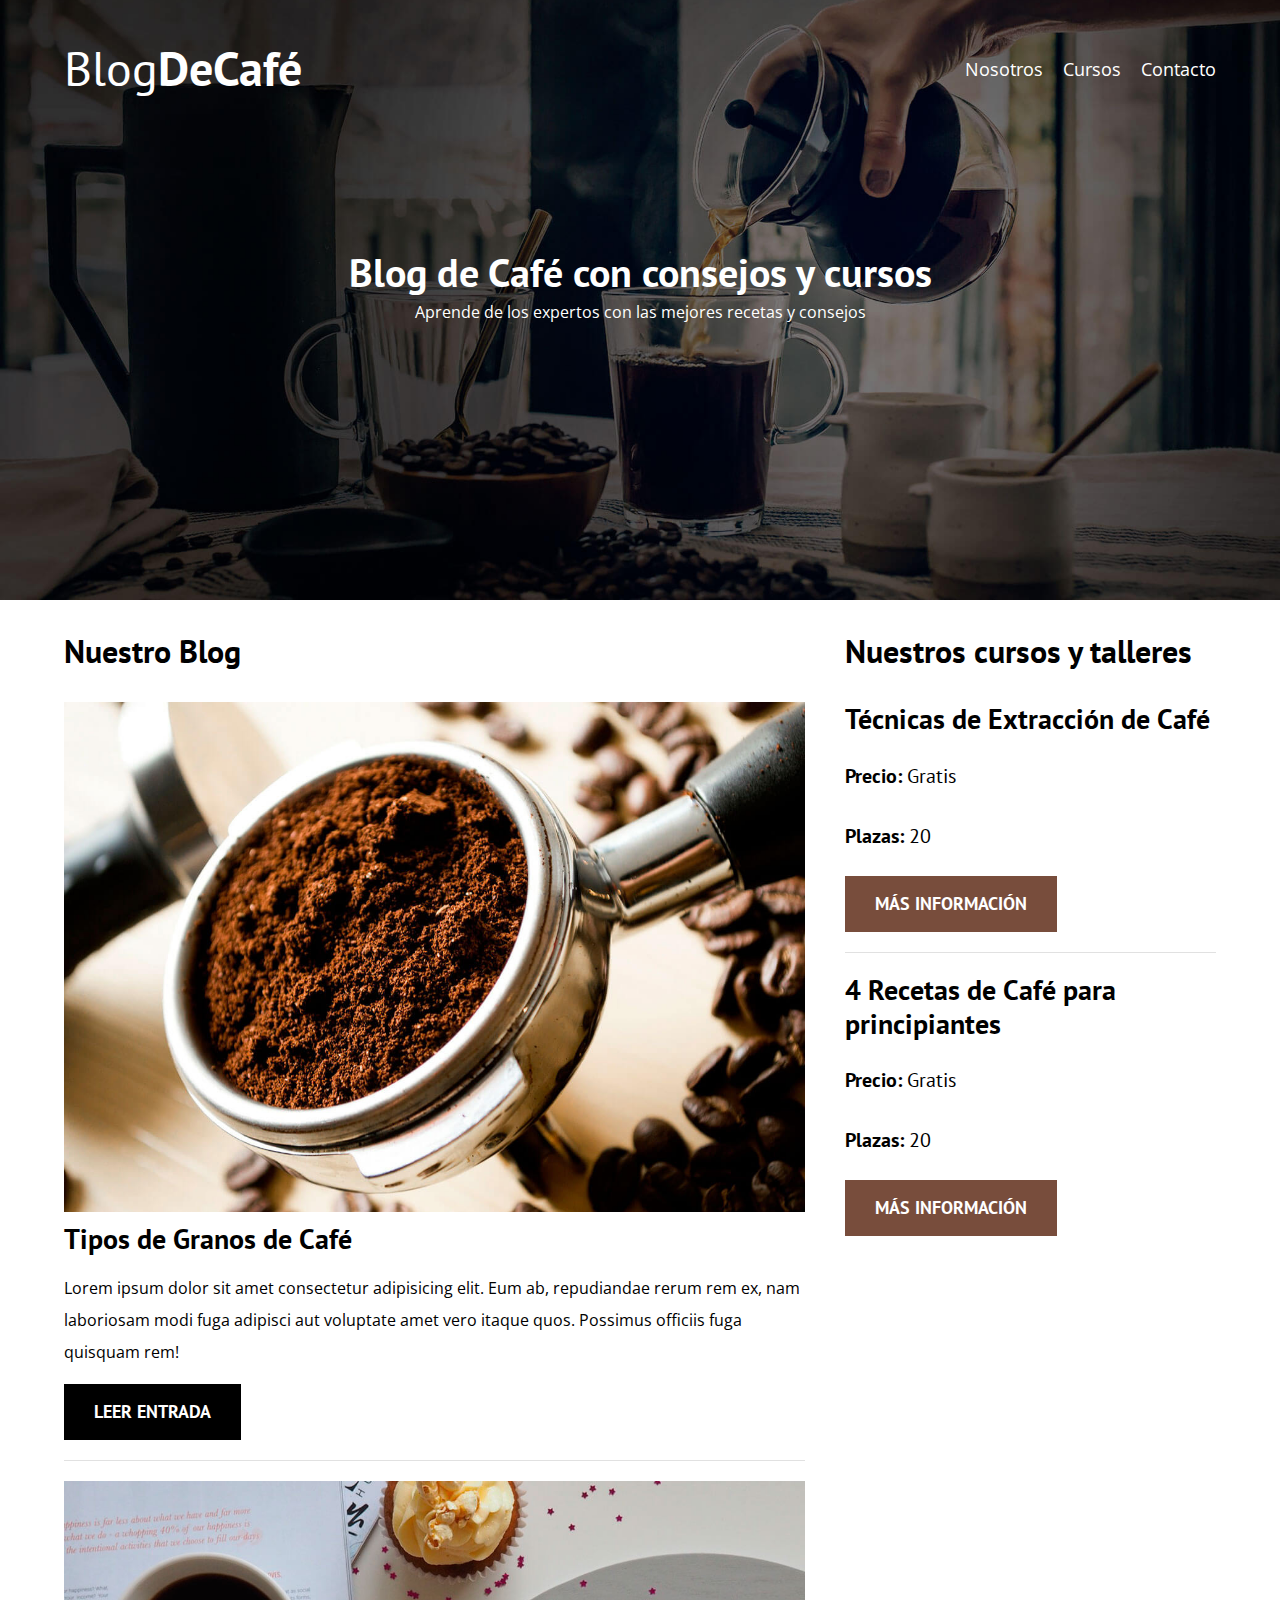
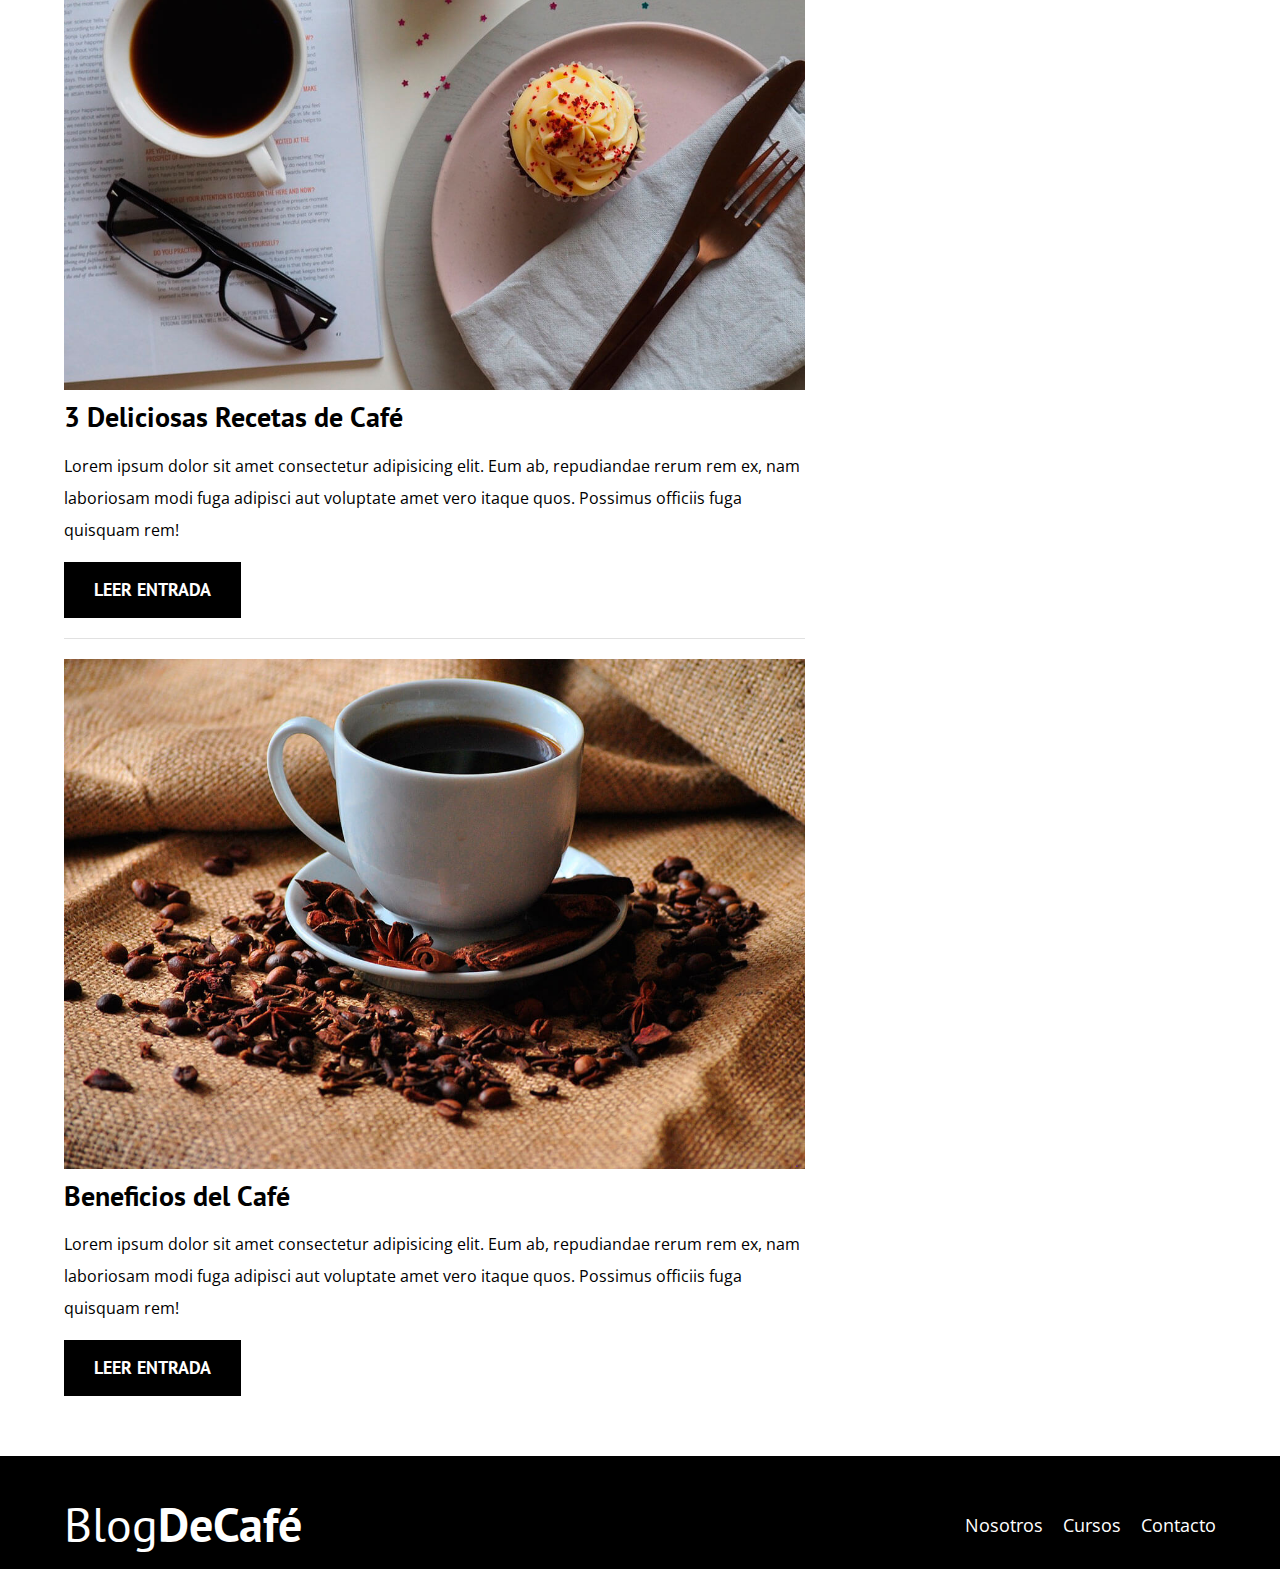
<file: index.html>
<!DOCTYPE html>
<html lang="es">

<head>
    <meta charset="UTF-8">
    <meta http-equiv="X-UA-Compatible" content="IE=edge">
    <meta name="viewport" content="width=device-width, initial-scale=1.0">
    <title>BlogCafé</title>
    <link rel="stylesheet" href="./css/normalize.css">
    <link rel="preconnect" href="https://fonts.googleapis.com">
    <link rel="preconnect" href="https://fonts.gstatic.com" crossorigin>
    <link href="https://fonts.googleapis.com/css2?family=Open+Sans&family=PT+Sans:wght@400;700&display=swap"
        rel="stylesheet">
    <link rel="stylesheet" href="./css/styles.css">

</head>

<body>

    <header class="header">

        <div class="contenedor">
            <div class="barra">
                <a class="logo" href="index.html">
                    <h1 class="logo__nombre no-margin centrar-texto">Blog<span class="logo__bold">DeCafé</span></h1>
                </a>
                <nav class="navegacion">
                    <a class="navegacion__enlace" href="nosotros.html">Nosotros</a>
                    <a class="navegacion__enlace" href="cursos.html">Cursos</a>
                    <a class="navegacion__enlace" href="contacto.html">Contacto</a>
                </nav>
            </div>
        </div>


        <div class="header__texto">
            <h2 class="no-margin">Blog de Café con consejos y cursos</h2>
            <p class="no-margin">Aprende de los expertos con las mejores recetas y consejos</p>
        </div>
    </header>

    <div class="contenedor contenido-principal">
        <main>
            <h3>Nuestro Blog</h3>
            <article class="entrada">
                <div class="entrada__imagen">
                    <img loading="lazy" src="img/blog1.jpg" alt="imagen del blog">
                </div>

                <div class="entrada__contenido">
                    <h4 class="no-margin">Tipos de Granos de Café</h4>
                    <p>Lorem ipsum dolor sit amet consectetur adipisicing elit. Eum ab, repudiandae rerum rem ex, nam
                        laboriosam modi fuga adipisci aut voluptate amet vero itaque quos. Possimus officiis fuga
                        quisquam rem!</p>
                    <a href="entrada1.html" class="boton boton--primario">Leer Entrada</a>
                </div>
            </article>

            <article class="entrada">
                <div class="entrada__imagen">
                    <img loading="lazy" src="img/blog2.jpg" alt="imagen del blog">
                </div>

                <div class="entrada__contenido">
                    <h4 class="no-margin">3 Deliciosas Recetas de Café</h4>
                    <p>Lorem ipsum dolor sit amet consectetur adipisicing elit. Eum ab, repudiandae rerum rem ex, nam
                        laboriosam modi fuga adipisci aut voluptate amet vero itaque quos. Possimus officiis fuga
                        quisquam rem!</p>
                    <a href="entrada2.html" class="boton boton--primario">Leer Entrada</a>
                </div>
            </article>

            <article class="entrada">
                <div class="entrada__imagen">
                    <img loading="lazy" src="img/blog3.jpg" alt="imagen del blog">
                </div>

                <div class="entrada__contenido">
                    <h4 class="no-margin">Beneficios del Café</h4>
                    <p>Lorem ipsum dolor sit amet consectetur adipisicing elit. Eum ab, repudiandae rerum rem ex, nam
                        laboriosam modi fuga adipisci aut voluptate amet vero itaque quos. Possimus officiis fuga
                        quisquam rem!</p>
                    <a href="entrada3.html" class="boton boton--primario">Leer Entrada</a>
                </div>
            </article>
        </main>

        <aside class="siderbar">
            <h3>Nuestros cursos y talleres</h3>

            <ul class="cursos no-padding">
                <li class="widget-curso">
                    <h4 class="no-margin">Técnicas de Extracción de Café</h4>
                    <p class="widget-curso__label">Precio:
                        <span class="widget-curso__info">Gratis</span>
                    </p>

                    <p class="widget-curso__label">Plazas:
                        <span class="widget-curso__info">20</span>
                    </p>
                    <a href="contacto.html" class="boton boton--secundario">Más Información</a>
                </li>

                <li class="widget-curso">
                    <h4 class="no-margin">4 Recetas de Café para principiantes</h4>
                    <p class="widget-curso__label">Precio:
                        <span class="widget-curso__info">Gratis</span>
                    </p>

                    <p class="widget-curso__label">Plazas:
                        <span class="widget-curso__info">20</span>
                    </p>
                    <a href="contacto.html" class="boton boton--secundario">Más Información</a>
                </li>
            </ul>
        </aside>
    </div>

    <footer class="footer">
        <div class="contenedor">
            <div class="barra">
                <a class="logo" href="index.html">
                    <h1 class="logo__nombre no-margin centrar-texto">Blog<span class="logo__bold">DeCafé</span></h1>
                </a>
                <nav class="navegacion">
                    <a class="navegacion__enlace" href="nosotros.html">Nosotros</a>
                    <a class="navegacion__enlace" href="cursos.html">Cursos</a>
                    <a class="navegacion__enlace" href="contacto.html">Contacto</a>
                </nav>
            </div>
        </div>

    </footer>
</body>

</html>
</file>
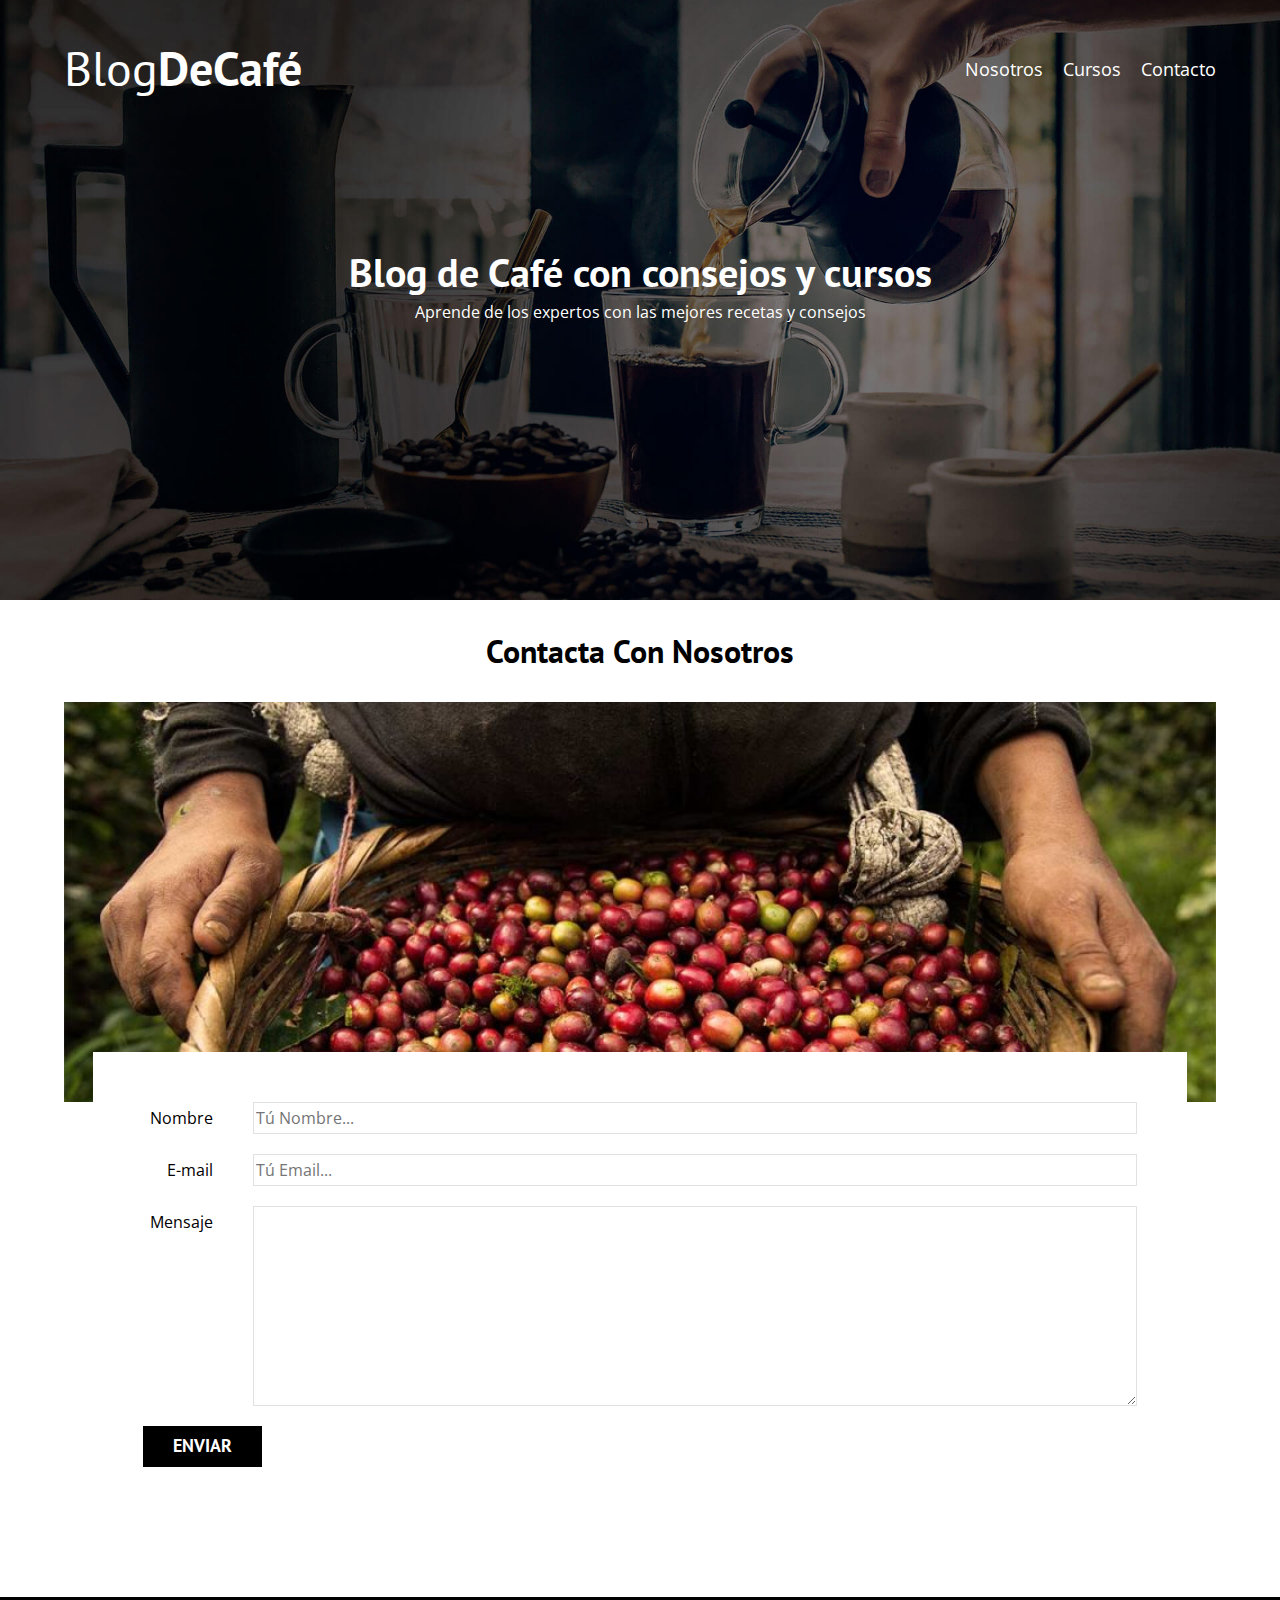
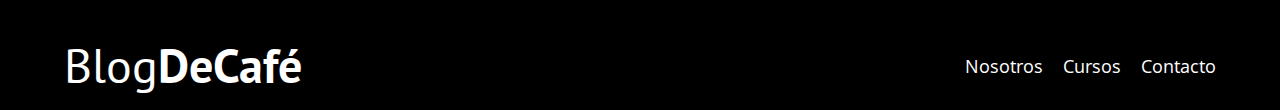
<file: contacto.html>
<!DOCTYPE html>
<html lang="es">

<head>
    <meta charset="UTF-8">
    <meta http-equiv="X-UA-Compatible" content="IE=edge">
    <meta name="viewport" content="width=device-width, initial-scale=1.0">
    <title>BlogCafé</title>
    <link rel="stylesheet" href="./css/normalize.css">
    <link rel="preconnect" href="https://fonts.googleapis.com">
    <link rel="preconnect" href="https://fonts.gstatic.com" crossorigin>
    <link href="https://fonts.googleapis.com/css2?family=Open+Sans&family=PT+Sans:wght@400;700&display=swap"
        rel="stylesheet">
    <link rel="stylesheet" href="./css/styles.css">

</head>

<body>

    <header class="header">

        <div class="contenedor">
            <div class="barra">
                <a class="logo" href="index.html">
                    <h1 class="logo__nombre no-margin centrar-texto">Blog<span class="logo__bold">DeCafé</span></h1>
                </a>
                <nav class="navegacion">
                    <a class="navegacion__enlace" href="nosotros.html">Nosotros</a>
                    <a class="navegacion__enlace" href="cursos.html">Cursos</a>
                    <a class="navegacion__enlace" href="contacto.html">Contacto</a>
                </nav>
            </div>
        </div>


        <div class="header__texto">
            <h2 class="no-margin">Blog de Café con consejos y cursos</h2>
            <p class="no-margin">Aprende de los expertos con las mejores recetas y consejos</p>
        </div>
    </header>

    <main class="contenedor">
        <h3 class="centrar-texto">Contacta Con Nosotros</h3>
        <div class="contacto-bg"></div>

        <form class="formulario">
            <div class="campo">
                <label class="campo__label" for="nombre">Nombre</label>
                <input class="campo__field" type="text" placeholder="Tú Nombre..." id="nombre">
            </div>

            <div class="campo">
                <label class="campo__label" for="email">E-mail</label>
                <input class="campo__field" type="email" placeholder="Tú Email..." id="email">
            </div>

            <div class="campo">
                <label class="campo__label" for="mensaje">Mensaje</label>
                <textarea class="campo__field campo__field--textarea" id="mensaje"></textarea>
            </div>

            <div class="campo">
                <input type="submit" value="Enviar" class="boton boton--primario">
            </div>
        </form>

    </main>

    <footer class="footer">
        <div class="contenedor">
            <div class="barra">
                <a class="logo" href="index.html">
                    <h1 class="logo__nombre no-margin centrar-texto">Blog<span class="logo__bold">DeCafé</span></h1>
                </a>
                <nav class="navegacion">
                    <a class="navegacion__enlace" href="nosotros.html">Nosotros</a>
                    <a class="navegacion__enlace" href="cursos.html">Cursos</a>
                    <a class="navegacion__enlace" href="contacto.html">Contacto</a>
                </nav>
            </div>
        </div>

    </footer>
</body>

</html>
</file>
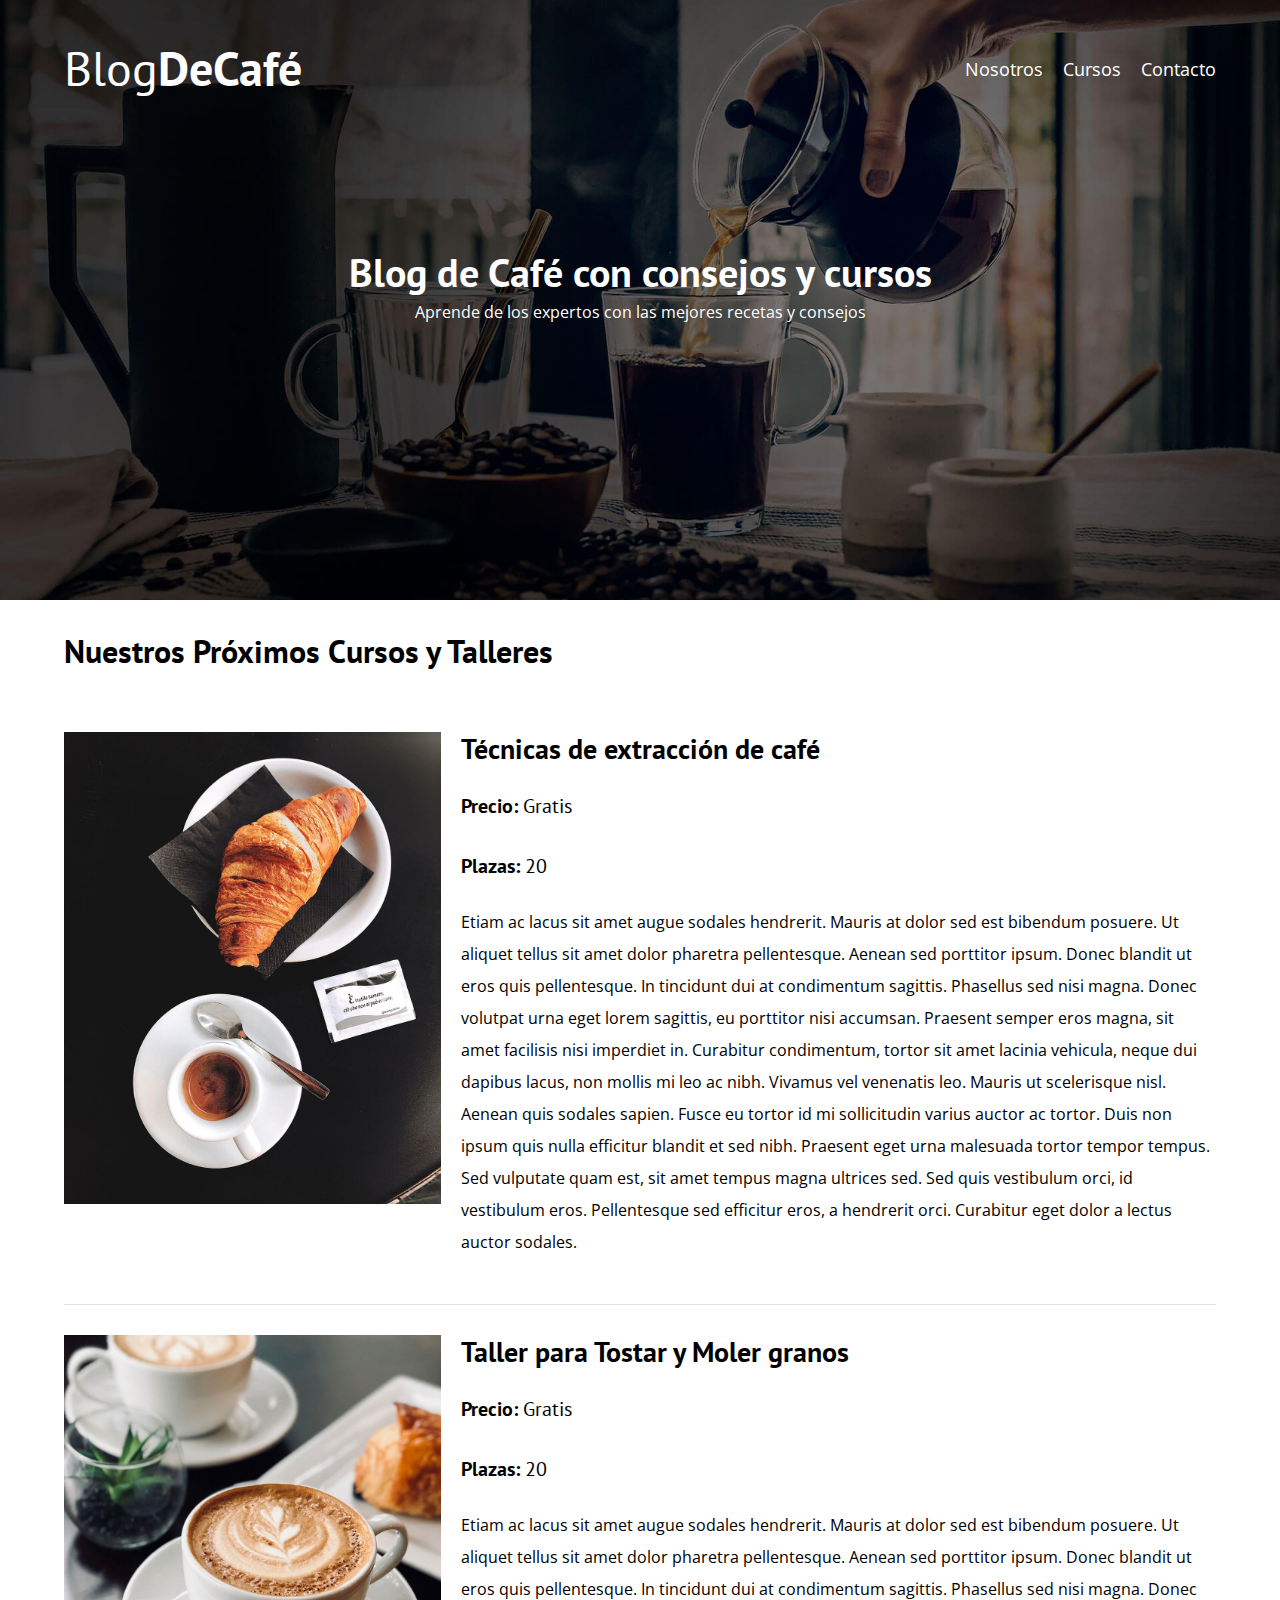
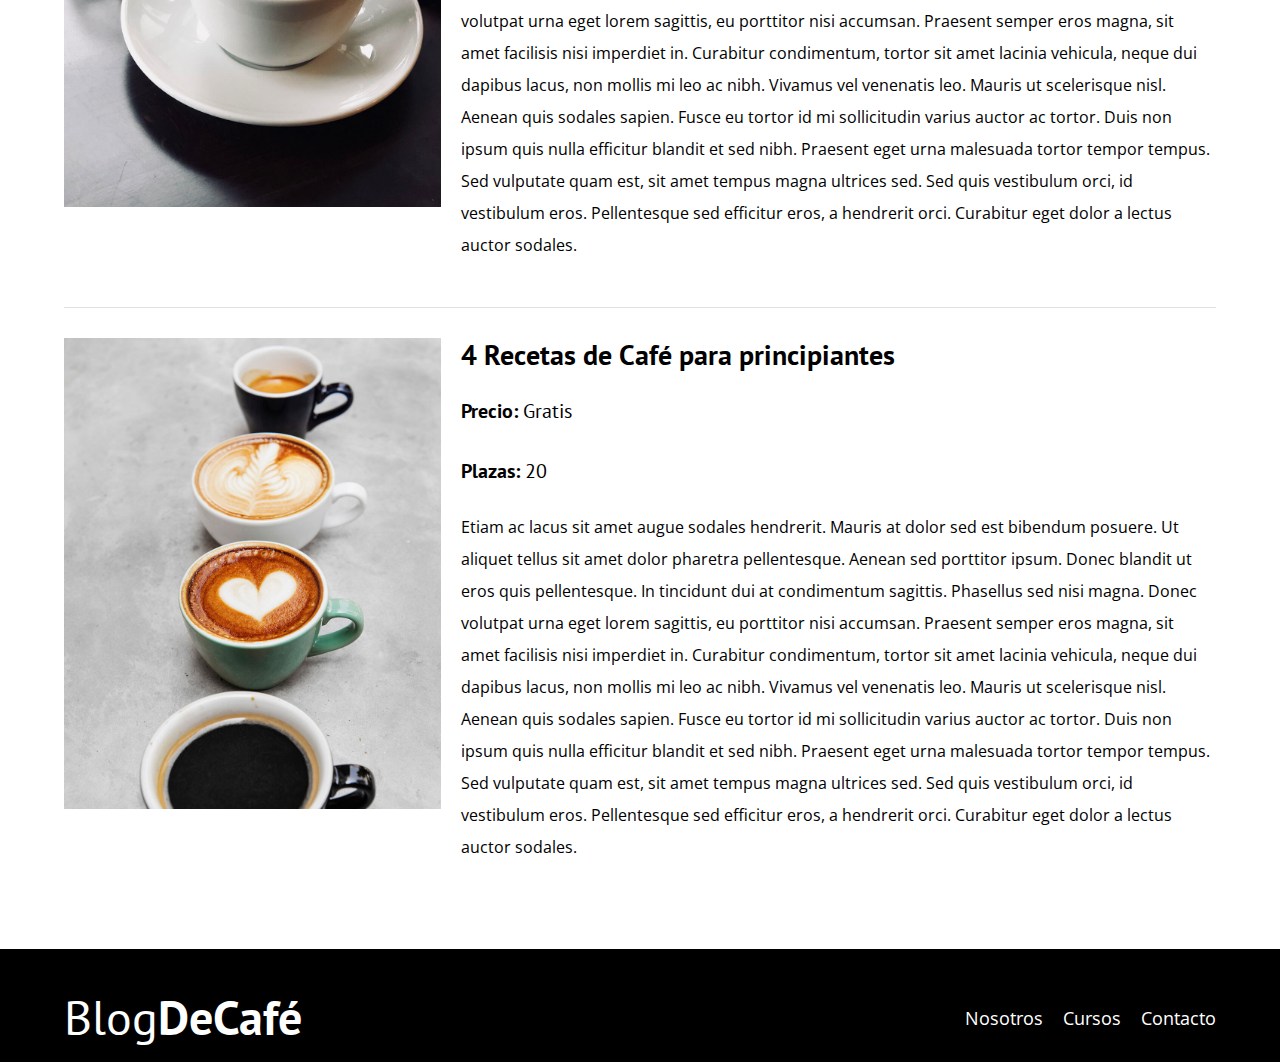
<file: cursos.html>
<!DOCTYPE html>
<html lang="es">

<head>
    <meta charset="UTF-8">
    <meta http-equiv="X-UA-Compatible" content="IE=edge">
    <meta name="viewport" content="width=device-width, initial-scale=1.0">
    <title>BlogCafé</title>
    <link rel="stylesheet" href="./css/normalize.css">
    <link rel="preconnect" href="https://fonts.googleapis.com">
    <link rel="preconnect" href="https://fonts.gstatic.com" crossorigin>
    <link href="https://fonts.googleapis.com/css2?family=Open+Sans&family=PT+Sans:wght@400;700&display=swap"
        rel="stylesheet">
    <link rel="stylesheet" href="./css/styles.css">

</head>

<body>

    <header class="header">

        <div class="contenedor">
            <div class="barra">
                <a class="logo" href="index.html">
                    <h1 class="logo__nombre no-margin centrar-texto">Blog<span class="logo__bold">DeCafé</span></h1>
                </a>
                <nav class="navegacion">
                    <a class="navegacion__enlace" href="nosotros.html">Nosotros</a>
                    <a class="navegacion__enlace" href="cursos.html">Cursos</a>
                    <a class="navegacion__enlace" href="contacto.html">Contacto</a>
                </nav>
            </div>
        </div>


        <div class="header__texto">
            <h2 class="no-margin">Blog de Café con consejos y cursos</h2>
            <p class="no-margin">Aprende de los expertos con las mejores recetas y consejos</p>
        </div>
    </header>

    <main class="contenedor">
        <h3>Nuestros Próximos Cursos y Talleres</h3>

        <div class="curso">
            <div class="curso__imagen">
                <img src="img/curso1.jpg" alt="imagen curso">
            </div>

            <div class="curso__informacion">
                <h4 class="no-margin">Técnicas de extracción de café</h4>
                <p class="curso__label">Precio:
                    <span class="curso__info">Gratis</span>
                </p>

                <p class="curso__label">Plazas:
                    <span class="curso__info">20</span>
                </p>
                <p class="curso__descripcion">Etiam ac lacus sit amet augue sodales hendrerit. Mauris at dolor sed est
                    bibendum posuere. Ut aliquet
                    tellus sit amet dolor pharetra pellentesque. Aenean sed porttitor ipsum. Donec blandit ut eros quis
                    pellentesque. In tincidunt dui at condimentum sagittis. Phasellus sed nisi magna. Donec volutpat
                    urna eget lorem sagittis, eu porttitor nisi accumsan. Praesent semper eros magna, sit amet facilisis
                    nisi imperdiet in. Curabitur condimentum, tortor sit amet lacinia vehicula, neque dui dapibus lacus,
                    non mollis mi leo ac nibh. Vivamus vel venenatis leo. Mauris ut scelerisque nisl. Aenean quis
                    sodales sapien. Fusce eu tortor id mi sollicitudin varius auctor ac tortor. Duis non ipsum quis
                    nulla efficitur blandit et sed nibh. Praesent eget urna malesuada tortor tempor tempus. Sed
                    vulputate quam est, sit amet tempus magna ultrices sed. Sed quis vestibulum orci, id vestibulum
                    eros. Pellentesque sed efficitur eros, a hendrerit orci. Curabitur eget dolor a lectus auctor
                    sodales.</p>
            </div>
            <!--.curso__informacion-->
        </div>
        <!--.curso-->


        <div class="curso">
            <div class="curso__imagen">
                <img src="img/curso2.jpg" alt="imagen curso">
            </div>

            <div class="curso__informacion">
                <h4 class="no-margin">Taller para Tostar y Moler granos</h4>
                <p class="curso__label">Precio:
                    <span class="curso__info">Gratis</span>
                </p>

                <p class="curso__label">Plazas:
                    <span class="curso__info">20</span>
                </p>
                <p class="curso__descripcion">Etiam ac lacus sit amet augue sodales hendrerit. Mauris at dolor sed est
                    bibendum posuere. Ut aliquet
                    tellus sit amet dolor pharetra pellentesque. Aenean sed porttitor ipsum. Donec blandit ut eros quis
                    pellentesque. In tincidunt dui at condimentum sagittis. Phasellus sed nisi magna. Donec volutpat
                    urna eget lorem sagittis, eu porttitor nisi accumsan. Praesent semper eros magna, sit amet facilisis
                    nisi imperdiet in. Curabitur condimentum, tortor sit amet lacinia vehicula, neque dui dapibus lacus,
                    non mollis mi leo ac nibh. Vivamus vel venenatis leo. Mauris ut scelerisque nisl. Aenean quis
                    sodales sapien. Fusce eu tortor id mi sollicitudin varius auctor ac tortor. Duis non ipsum quis
                    nulla efficitur blandit et sed nibh. Praesent eget urna malesuada tortor tempor tempus. Sed
                    vulputate quam est, sit amet tempus magna ultrices sed. Sed quis vestibulum orci, id vestibulum
                    eros. Pellentesque sed efficitur eros, a hendrerit orci. Curabitur eget dolor a lectus auctor
                    sodales.</p>
            </div>
            <!--.curso__informacion-->
        </div>
        <!--.curso-->


        <div class="curso">
            <div class="curso__imagen">
                <img src="img/curso3.jpg" alt="imagen curso">
            </div>

            <div class="curso__informacion">
                <h4 class="no-margin">4 Recetas de Café para principiantes</h4>
                <p class="curso__label">Precio:
                    <span class="curso__info">Gratis</span>
                </p>

                <p class="curso__label">Plazas:
                    <span class="curso__info">20</span>
                </p>
                <p class="curso__descripcion">Etiam ac lacus sit amet augue sodales hendrerit. Mauris at dolor sed est
                    bibendum posuere. Ut aliquet
                    tellus sit amet dolor pharetra pellentesque. Aenean sed porttitor ipsum. Donec blandit ut eros quis
                    pellentesque. In tincidunt dui at condimentum sagittis. Phasellus sed nisi magna. Donec volutpat
                    urna eget lorem sagittis, eu porttitor nisi accumsan. Praesent semper eros magna, sit amet facilisis
                    nisi imperdiet in. Curabitur condimentum, tortor sit amet lacinia vehicula, neque dui dapibus lacus,
                    non mollis mi leo ac nibh. Vivamus vel venenatis leo. Mauris ut scelerisque nisl. Aenean quis
                    sodales sapien. Fusce eu tortor id mi sollicitudin varius auctor ac tortor. Duis non ipsum quis
                    nulla efficitur blandit et sed nibh. Praesent eget urna malesuada tortor tempor tempus. Sed
                    vulputate quam est, sit amet tempus magna ultrices sed. Sed quis vestibulum orci, id vestibulum
                    eros. Pellentesque sed efficitur eros, a hendrerit orci. Curabitur eget dolor a lectus auctor
                    sodales.</p>
            </div>
            <!--.curso__informacion-->
        </div>
        <!--.curso-->

    </main>

    <footer class="footer">
        <div class="contenedor">
            <div class="barra">
                <a class="logo" href="index.html">
                    <h1 class="logo__nombre no-margin centrar-texto">Blog<span class="logo__bold">DeCafé</span></h1>
                </a>
                <nav class="navegacion">
                    <a class="navegacion__enlace" href="nosotros.html">Nosotros</a>
                    <a class="navegacion__enlace" href="cursos.html">Cursos</a>
                    <a class="navegacion__enlace" href="contacto.html">Contacto</a>
                </nav>
            </div>
        </div>

    </footer>
</body>

</html>
</file>
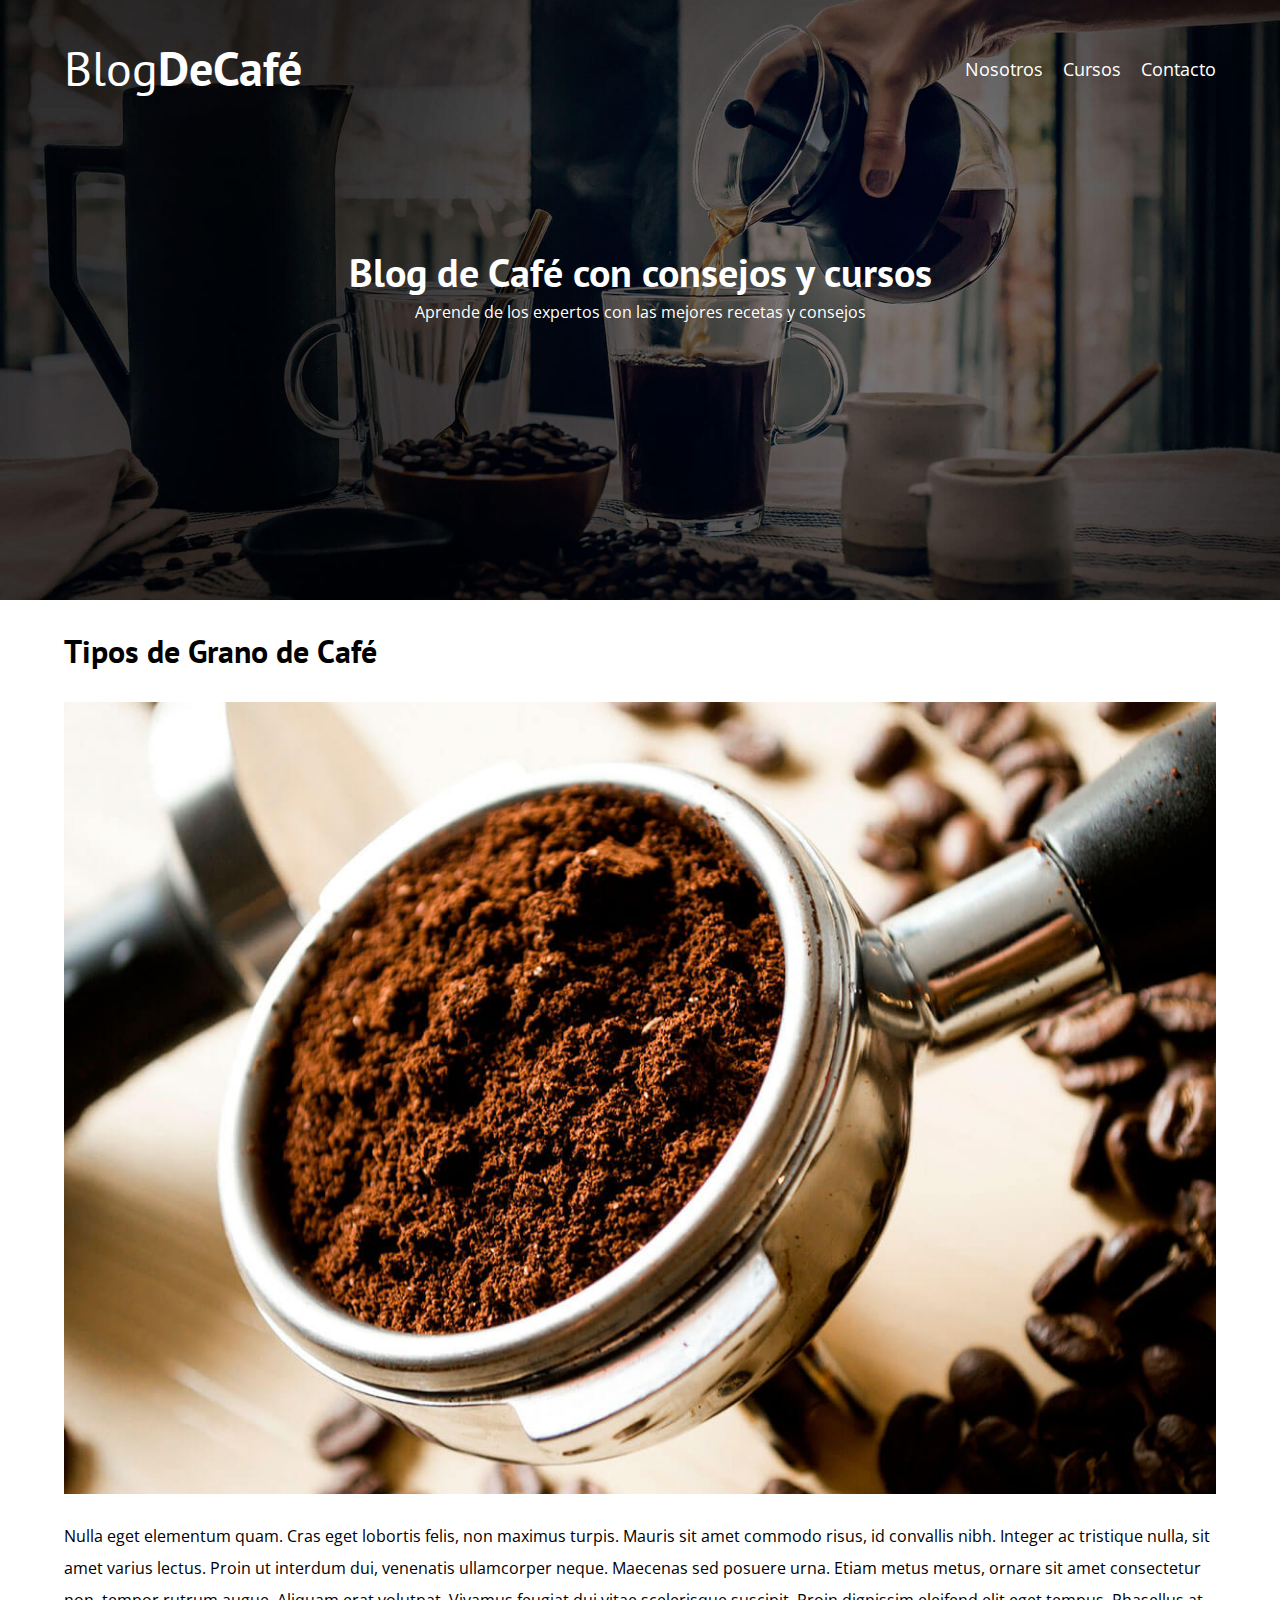
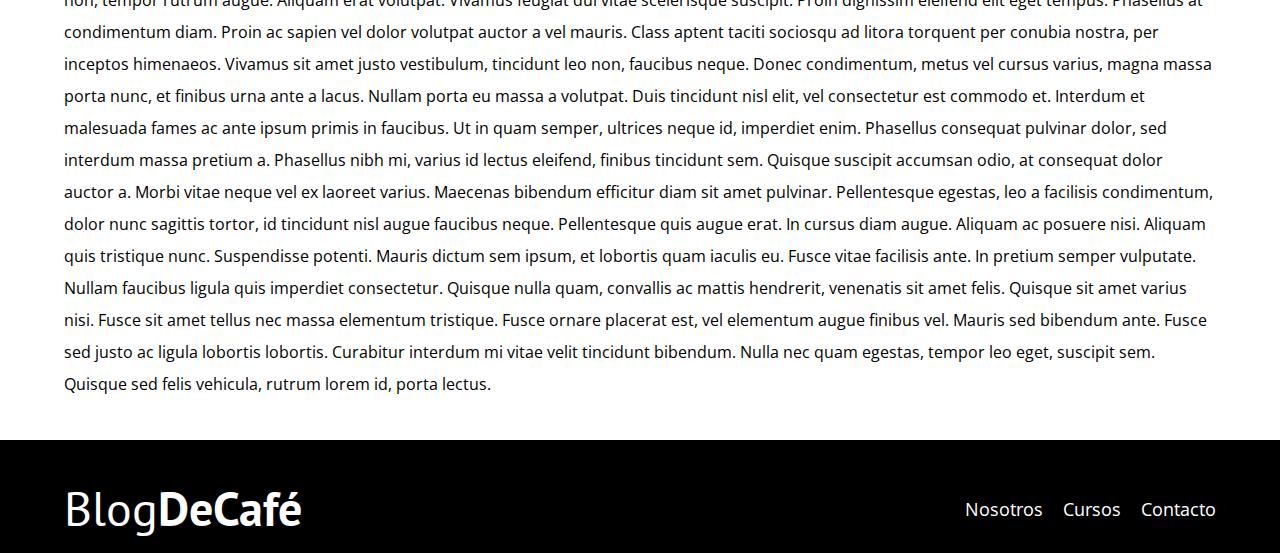
<file: entrada1.html>
<!DOCTYPE html>
<html lang="es">

<head>
    <meta charset="UTF-8">
    <meta http-equiv="X-UA-Compatible" content="IE=edge">
    <meta name="viewport" content="width=device-width, initial-scale=1.0">
    <title>BlogCafé</title>
    <link rel="stylesheet" href="./css/normalize.css">
    <link rel="preconnect" href="https://fonts.googleapis.com">
    <link rel="preconnect" href="https://fonts.gstatic.com" crossorigin>
    <link href="https://fonts.googleapis.com/css2?family=Open+Sans&family=PT+Sans:wght@400;700&display=swap"
        rel="stylesheet">
    <link rel="stylesheet" href="./css/styles.css">

</head>

<body>

    <header class="header">

        <div class="contenedor">
            <div class="barra">
                <a class="logo" href="index.html">
                    <h1 class="logo__nombre no-margin centrar-texto">Blog<span class="logo__bold">DeCafé</span></h1>
                </a>
                <nav class="navegacion">
                    <a class="navegacion__enlace" href="nosotros.html">Nosotros</a>
                    <a class="navegacion__enlace" href="cursos.html">Cursos</a>
                    <a class="navegacion__enlace" href="contacto.html">Contacto</a>
                </nav>
            </div>
        </div>


        <div class="header__texto">
            <h2 class="no-margin">Blog de Café con consejos y cursos</h2>
            <p class="no-margin">Aprende de los expertos con las mejores recetas y consejos</p>
        </div>
    </header>

    <main class="contenedor">
        <h3>Tipos de Grano de Café</h3>
        <img src="img/blog1.jpg" alt="imagen blog">
        <p>Nulla eget elementum quam. Cras eget lobortis felis, non maximus turpis. Mauris sit amet commodo risus, id
            convallis nibh. Integer ac tristique nulla, sit amet varius lectus. Proin ut interdum dui, venenatis
            ullamcorper neque. Maecenas sed posuere urna. Etiam metus metus, ornare sit amet consectetur non, tempor
            rutrum augue. Aliquam erat volutpat. Vivamus feugiat dui vitae scelerisque suscipit. Proin dignissim
            eleifend elit eget tempus. Phasellus at condimentum diam. Proin ac sapien vel dolor volutpat auctor a vel
            mauris. Class aptent taciti sociosqu ad litora torquent per conubia nostra, per inceptos himenaeos. Vivamus
            sit amet justo vestibulum, tincidunt leo non, faucibus neque. Donec condimentum, metus vel cursus varius,
            magna massa porta nunc, et finibus urna ante a lacus.

            Nullam porta eu massa a volutpat. Duis tincidunt nisl elit, vel consectetur est commodo et. Interdum et
            malesuada fames ac ante ipsum primis in faucibus. Ut in quam semper, ultrices neque id, imperdiet enim.
            Phasellus consequat pulvinar dolor, sed interdum massa pretium a. Phasellus nibh mi, varius id lectus
            eleifend, finibus tincidunt sem. Quisque suscipit accumsan odio, at consequat dolor auctor a. Morbi vitae
            neque vel ex laoreet varius. Maecenas bibendum efficitur diam sit amet pulvinar. Pellentesque egestas, leo a
            facilisis condimentum, dolor nunc sagittis tortor, id tincidunt nisl augue faucibus neque. Pellentesque quis
            augue erat. In cursus diam augue. Aliquam ac posuere nisi. Aliquam quis tristique nunc. Suspendisse potenti.
            Mauris dictum sem ipsum, et lobortis quam iaculis eu. Fusce vitae facilisis ante. In pretium semper
            vulputate. Nullam faucibus ligula quis imperdiet consectetur. Quisque nulla quam, convallis ac mattis
            hendrerit, venenatis sit amet felis. Quisque sit amet varius nisi. Fusce sit amet tellus nec massa elementum
            tristique. Fusce ornare placerat est, vel elementum augue finibus vel. Mauris sed bibendum ante. Fusce sed
            justo ac ligula lobortis lobortis. Curabitur interdum mi vitae velit tincidunt bibendum. Nulla nec quam
            egestas, tempor leo eget, suscipit sem. Quisque sed felis vehicula, rutrum lorem id, porta lectus.</p>

    </main>

    <footer class="footer">
        <div class="contenedor">
            <div class="barra">
                <a class="logo" href="index.html">
                    <h1 class="logo__nombre no-margin centrar-texto">Blog<span class="logo__bold">DeCafé</span></h1>
                </a>
                <nav class="navegacion">
                    <a class="navegacion__enlace" href="nosotros.html">Nosotros</a>
                    <a class="navegacion__enlace" href="cursos.html">Cursos</a>
                    <a class="navegacion__enlace" href="contacto.html">Contacto</a>
                </nav>
            </div>
        </div>

    </footer>
</body>

</html>
</file>
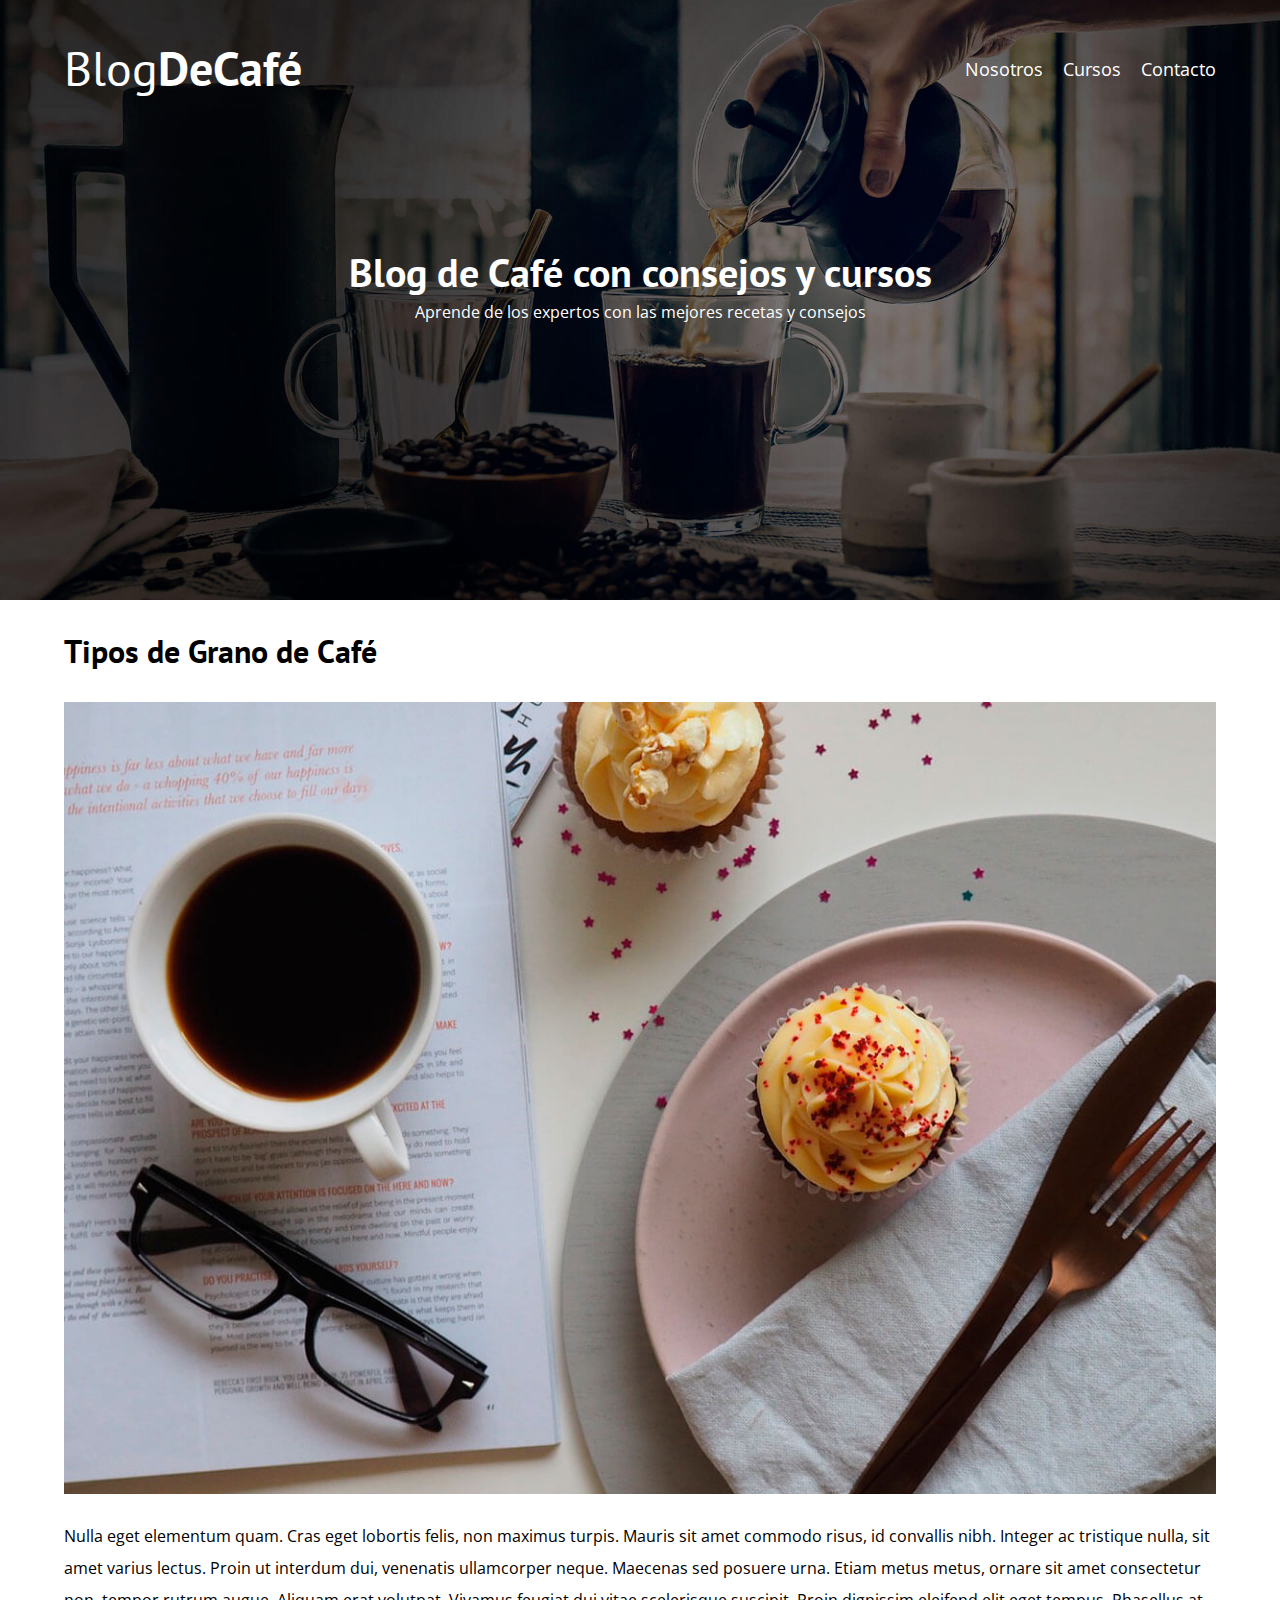
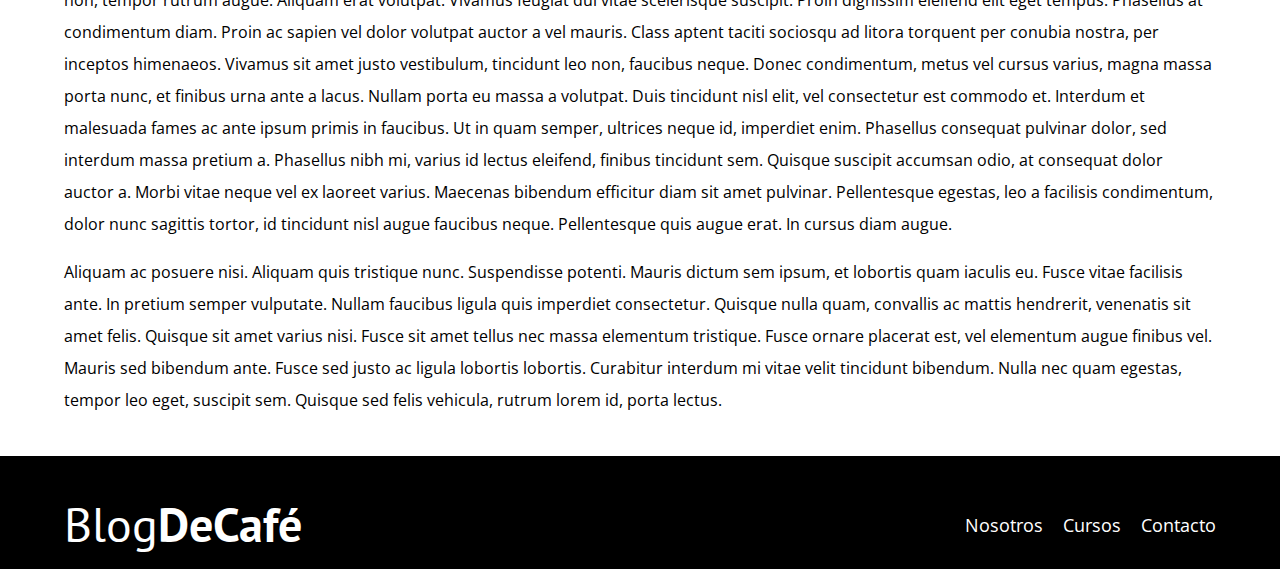
<file: entrada2.html>
<!DOCTYPE html>
<html lang="es">

<head>
    <meta charset="UTF-8">
    <meta http-equiv="X-UA-Compatible" content="IE=edge">
    <meta name="viewport" content="width=device-width, initial-scale=1.0">
    <title>BlogCafé</title>
    <link rel="stylesheet" href="./css/normalize.css">
    <link rel="preconnect" href="https://fonts.googleapis.com">
    <link rel="preconnect" href="https://fonts.gstatic.com" crossorigin>
    <link href="https://fonts.googleapis.com/css2?family=Open+Sans&family=PT+Sans:wght@400;700&display=swap"
        rel="stylesheet">
    <link rel="stylesheet" href="./css/styles.css">

</head>

<body>

    <header class="header">

        <div class="contenedor">
            <div class="barra">
                <a class="logo" href="index.html">
                    <h1 class="logo__nombre no-margin centrar-texto">Blog<span class="logo__bold">DeCafé</span></h1>
                </a>
                <nav class="navegacion">
                    <a class="navegacion__enlace" href="nosotros.html">Nosotros</a>
                    <a class="navegacion__enlace" href="cursos.html">Cursos</a>
                    <a class="navegacion__enlace" href="contacto.html">Contacto</a>
                </nav>
            </div>
        </div>


        <div class="header__texto">
            <h2 class="no-margin">Blog de Café con consejos y cursos</h2>
            <p class="no-margin">Aprende de los expertos con las mejores recetas y consejos</p>
        </div>
    </header>

    <main class="contenedor">
        <h3>Tipos de Grano de Café</h3>
        <img src="img/blog2.jpg" alt="imagen blog">
        <p>Nulla eget elementum quam. Cras eget lobortis felis, non maximus turpis. Mauris sit amet commodo risus, id
            convallis nibh. Integer ac tristique nulla, sit amet varius lectus. Proin ut interdum dui, venenatis
            ullamcorper neque. Maecenas sed posuere urna. Etiam metus metus, ornare sit amet consectetur non, tempor
            rutrum augue. Aliquam erat volutpat. Vivamus feugiat dui vitae scelerisque suscipit. Proin dignissim
            eleifend elit eget tempus. Phasellus at condimentum diam. Proin ac sapien vel dolor volutpat auctor a vel
            mauris. Class aptent taciti sociosqu ad litora torquent per conubia nostra, per inceptos himenaeos. Vivamus
            sit amet justo vestibulum, tincidunt leo non, faucibus neque. Donec condimentum, metus vel cursus varius,
            magna massa porta nunc, et finibus urna ante a lacus.

            Nullam porta eu massa a volutpat. Duis tincidunt nisl elit, vel consectetur est commodo et. Interdum et
            malesuada fames ac ante ipsum primis in faucibus. Ut in quam semper, ultrices neque id, imperdiet enim.
            Phasellus consequat pulvinar dolor, sed interdum massa pretium a. Phasellus nibh mi, varius id lectus
            eleifend, finibus tincidunt sem. Quisque suscipit accumsan odio, at consequat dolor auctor a. Morbi vitae
            neque vel ex laoreet varius. Maecenas bibendum efficitur diam sit amet pulvinar. Pellentesque egestas, leo a
            facilisis condimentum, dolor nunc sagittis tortor, id tincidunt nisl augue faucibus neque. Pellentesque quis
            augue erat. In cursus diam augue. </p>
        Aliquam ac posuere nisi. Aliquam quis tristique nunc. Suspendisse potenti. Mauris dictum sem ipsum, et lobortis
        quam iaculis eu. Fusce vitae facilisis ante. In pretium semper vulputate. Nullam faucibus ligula quis imperdiet
        consectetur. Quisque nulla quam, convallis ac mattis hendrerit, venenatis sit amet felis. Quisque sit amet
        varius nisi. Fusce sit amet tellus nec massa elementum tristique. Fusce ornare placerat est, vel elementum augue
        finibus vel. Mauris sed bibendum ante. Fusce sed justo ac ligula lobortis lobortis. Curabitur interdum mi vitae
        velit tincidunt bibendum. Nulla nec quam egestas, tempor leo eget, suscipit sem. Quisque sed felis vehicula,
        rutrum lorem id, porta lectus.
    </main>

    <footer class="footer">
        <div class="contenedor">
            <div class="barra">
                <a class="logo" href="index.html">
                    <h1 class="logo__nombre no-margin centrar-texto">Blog<span class="logo__bold">DeCafé</span></h1>
                </a>
                <nav class="navegacion">
                    <a class="navegacion__enlace" href="nosotros.html">Nosotros</a>
                    <a class="navegacion__enlace" href="cursos.html">Cursos</a>
                    <a class="navegacion__enlace" href="contacto.html">Contacto</a>
                </nav>
            </div>
        </div>

    </footer>
</body>

</html>
</file>
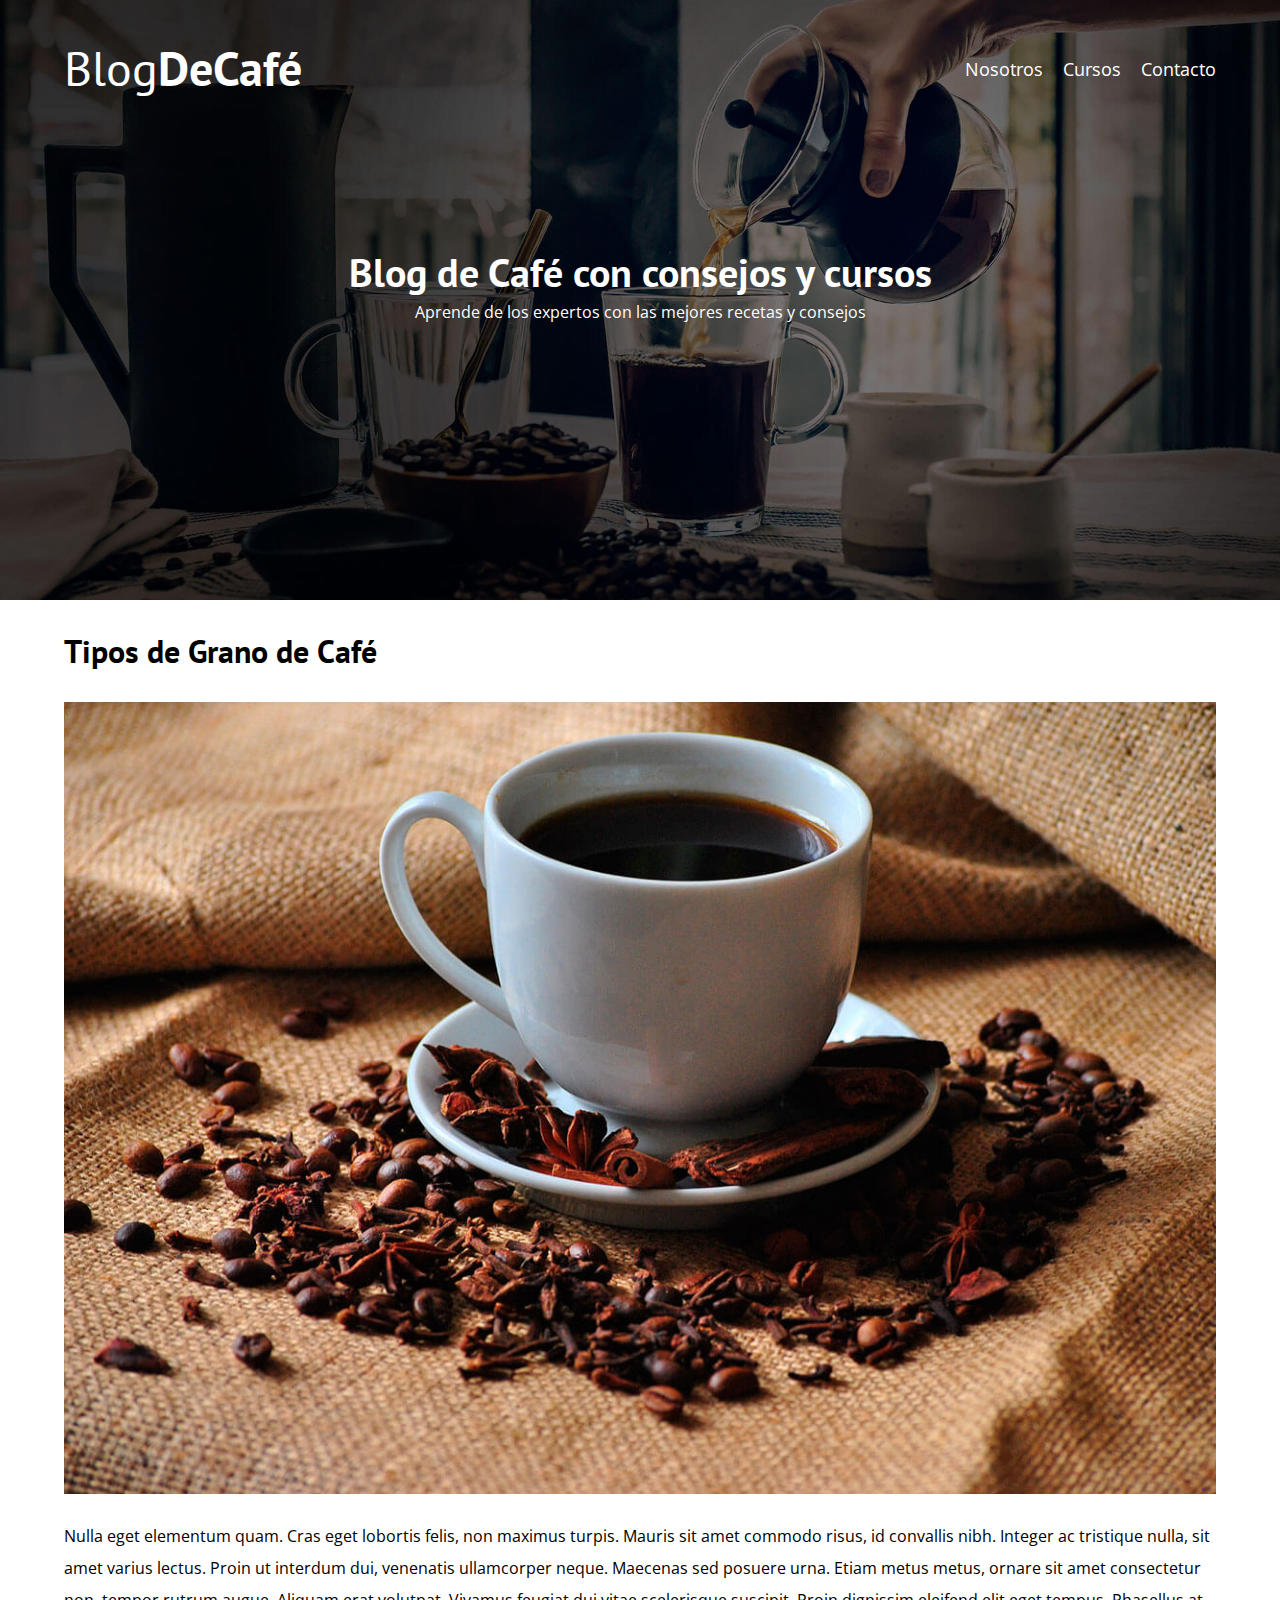
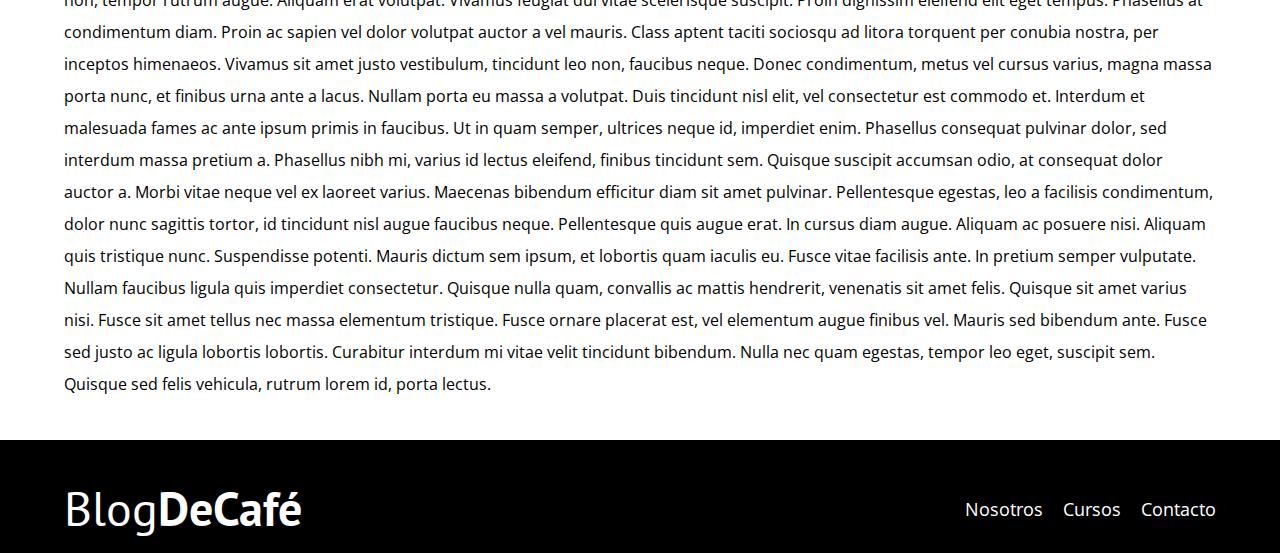
<file: entrada3.html>
<!DOCTYPE html>
<html lang="es">

<head>
    <meta charset="UTF-8">
    <meta http-equiv="X-UA-Compatible" content="IE=edge">
    <meta name="viewport" content="width=device-width, initial-scale=1.0">
    <title>BlogCafé</title>
    <link rel="stylesheet" href="./css/normalize.css">
    <link rel="preconnect" href="https://fonts.googleapis.com">
    <link rel="preconnect" href="https://fonts.gstatic.com" crossorigin>
    <link href="https://fonts.googleapis.com/css2?family=Open+Sans&family=PT+Sans:wght@400;700&display=swap"
        rel="stylesheet">
    <link rel="stylesheet" href="./css/styles.css">

</head>

<body>

    <header class="header">

        <div class="contenedor">
            <div class="barra">
                <a class="logo" href="index.html">
                    <h1 class="logo__nombre no-margin centrar-texto">Blog<span class="logo__bold">DeCafé</span></h1>
                </a>
                <nav class="navegacion">
                    <a class="navegacion__enlace" href="nosotros.html">Nosotros</a>
                    <a class="navegacion__enlace" href="cursos.html">Cursos</a>
                    <a class="navegacion__enlace" href="contacto.html">Contacto</a>
                </nav>
            </div>
        </div>


        <div class="header__texto">
            <h2 class="no-margin">Blog de Café con consejos y cursos</h2>
            <p class="no-margin">Aprende de los expertos con las mejores recetas y consejos</p>
        </div>
    </header>

    <main class="contenedor">
        <h3>Tipos de Grano de Café</h3>
        <img src="img/blog3.jpg" alt="imagen blog">
        <p>Nulla eget elementum quam. Cras eget lobortis felis, non maximus turpis. Mauris sit amet commodo risus, id
            convallis nibh. Integer ac tristique nulla, sit amet varius lectus. Proin ut interdum dui, venenatis
            ullamcorper neque. Maecenas sed posuere urna. Etiam metus metus, ornare sit amet consectetur non, tempor
            rutrum augue. Aliquam erat volutpat. Vivamus feugiat dui vitae scelerisque suscipit. Proin dignissim
            eleifend elit eget tempus. Phasellus at condimentum diam. Proin ac sapien vel dolor volutpat auctor a vel
            mauris. Class aptent taciti sociosqu ad litora torquent per conubia nostra, per inceptos himenaeos. Vivamus
            sit amet justo vestibulum, tincidunt leo non, faucibus neque. Donec condimentum, metus vel cursus varius,
            magna massa porta nunc, et finibus urna ante a lacus.

            Nullam porta eu massa a volutpat. Duis tincidunt nisl elit, vel consectetur est commodo et. Interdum et
            malesuada fames ac ante ipsum primis in faucibus. Ut in quam semper, ultrices neque id, imperdiet enim.
            Phasellus consequat pulvinar dolor, sed interdum massa pretium a. Phasellus nibh mi, varius id lectus
            eleifend, finibus tincidunt sem. Quisque suscipit accumsan odio, at consequat dolor auctor a. Morbi vitae
            neque vel ex laoreet varius. Maecenas bibendum efficitur diam sit amet pulvinar. Pellentesque egestas, leo a
            facilisis condimentum, dolor nunc sagittis tortor, id tincidunt nisl augue faucibus neque. Pellentesque quis
            augue erat. In cursus diam augue. Aliquam ac posuere nisi. Aliquam quis tristique nunc. Suspendisse potenti.
            Mauris dictum sem ipsum, et lobortis quam iaculis eu. Fusce vitae facilisis ante. In pretium semper
            vulputate. Nullam faucibus ligula quis imperdiet consectetur. Quisque nulla quam, convallis ac mattis
            hendrerit, venenatis sit amet felis. Quisque sit amet varius nisi. Fusce sit amet tellus nec massa elementum
            tristique. Fusce ornare placerat est, vel elementum augue finibus vel. Mauris sed bibendum ante. Fusce sed
            justo ac ligula lobortis lobortis. Curabitur interdum mi vitae velit tincidunt bibendum. Nulla nec quam
            egestas, tempor leo eget, suscipit sem. Quisque sed felis vehicula, rutrum lorem id, porta lectus.</p>

    </main>

    <footer class="footer">
        <div class="contenedor">
            <div class="barra">
                <a class="logo" href="index.html">
                    <h1 class="logo__nombre no-margin centrar-texto">Blog<span class="logo__bold">DeCafé</span></h1>
                </a>
                <nav class="navegacion">
                    <a class="navegacion__enlace" href="nosotros.html">Nosotros</a>
                    <a class="navegacion__enlace" href="cursos.html">Cursos</a>
                    <a class="navegacion__enlace" href="contacto.html">Contacto</a>
                </nav>
            </div>
        </div>

    </footer>
</body>

</html>
</file>
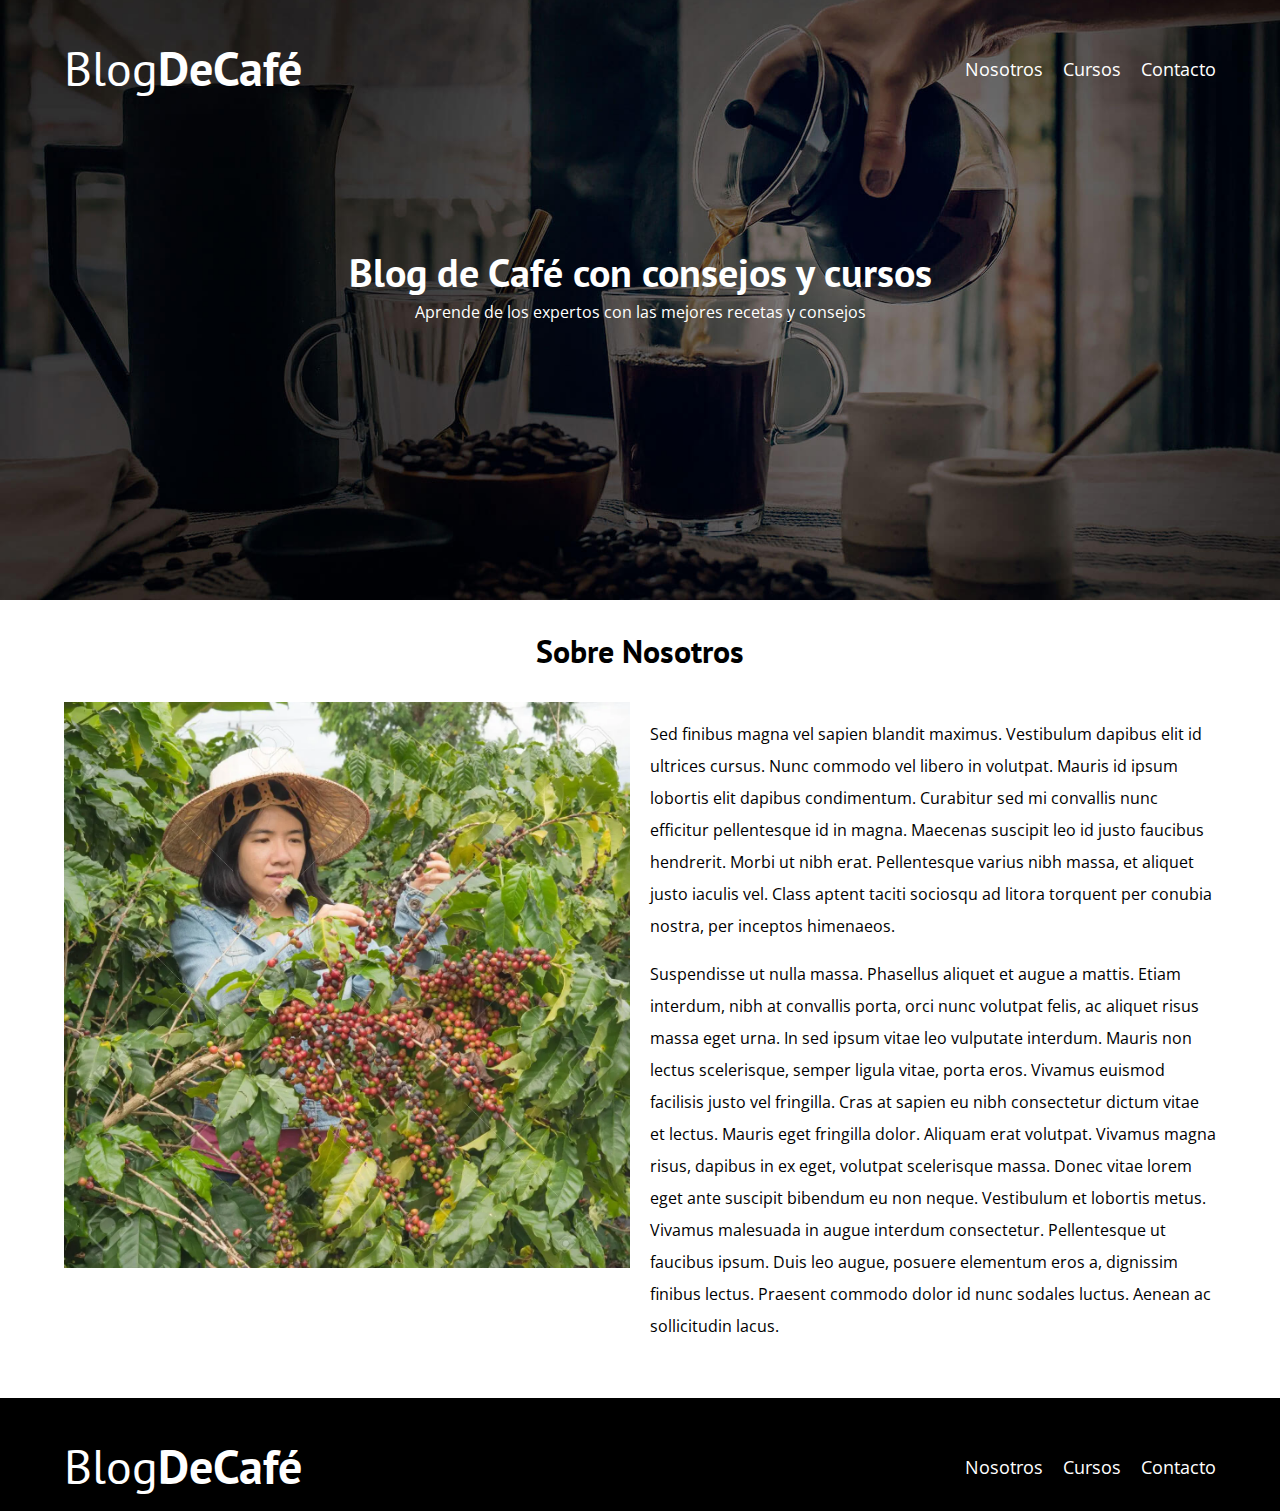
<file: nosotros.html>
<!DOCTYPE html>
<html lang="es">

<head>
    <meta charset="UTF-8">
    <meta http-equiv="X-UA-Compatible" content="IE=edge">
    <meta name="viewport" content="width=device-width, initial-scale=1.0">
    <title>BlogCafé</title>
    <link rel="stylesheet" href="./css/normalize.css">
    <link rel="preconnect" href="https://fonts.googleapis.com">
    <link rel="preconnect" href="https://fonts.gstatic.com" crossorigin>
    <link href="https://fonts.googleapis.com/css2?family=Open+Sans&family=PT+Sans:wght@400;700&display=swap"
        rel="stylesheet">
    <link rel="stylesheet" href="./css/styles.css">

</head>

<body>

    <header class="header">

        <div class="contenedor">
            <div class="barra">
                <a class="logo" href="index.html">
                    <h1 class="logo__nombre no-margin centrar-texto">Blog<span class="logo__bold">DeCafé</span></h1>
                </a>
                <nav class="navegacion">
                    <a class="navegacion__enlace" href="nosotros.html">Nosotros</a>
                    <a class="navegacion__enlace" href="cursos.html">Cursos</a>
                    <a class="navegacion__enlace" href="contacto.html">Contacto</a>
                </nav>
            </div>
        </div>


        <div class="header__texto">
            <h2 class="no-margin">Blog de Café con consejos y cursos</h2>
            <p class="no-margin">Aprende de los expertos con las mejores recetas y consejos</p>
        </div>
    </header>

    <main class="contenedor">
        <h3 class="centrar-texto">Sobre Nosotros</h3>
        <div class="sobre-nosotros">
            <div class="sobre-nosotros__imagen">
                <img src="img/41977223-mujeres-que-escogen-las-semillas-de-café-en-las-tierras-de-cultivo.webp"
                    alt="imagen sobre nosotros">
            </div>
            <div class="sobre-nosotros__texto">
                <p>Sed finibus magna vel sapien blandit maximus. Vestibulum dapibus elit id ultrices cursus. Nunc
                    commodo vel libero in volutpat. Mauris id ipsum lobortis elit dapibus condimentum. Curabitur sed mi
                    convallis nunc efficitur pellentesque id in magna. Maecenas suscipit leo id justo faucibus
                    hendrerit. Morbi ut nibh erat. Pellentesque varius nibh massa, et aliquet justo iaculis vel. Class
                    aptent taciti sociosqu ad litora torquent per conubia nostra, per inceptos himenaeos.</p>
                <p>Suspendisse ut nulla massa. Phasellus aliquet et augue a mattis. Etiam interdum, nibh at convallis
                    porta, orci nunc volutpat felis, ac aliquet risus massa eget urna. In sed ipsum vitae leo vulputate
                    interdum. Mauris non lectus scelerisque, semper ligula vitae, porta eros. Vivamus euismod facilisis
                    justo vel fringilla. Cras at sapien eu nibh consectetur dictum vitae et lectus. Mauris eget
                    fringilla dolor. Aliquam erat volutpat. Vivamus magna risus, dapibus in ex eget, volutpat
                    scelerisque massa. Donec vitae lorem eget ante suscipit bibendum eu non neque. Vestibulum et
                    lobortis metus. Vivamus malesuada in augue interdum consectetur. Pellentesque ut faucibus ipsum.
                    Duis leo augue, posuere elementum eros a, dignissim finibus lectus. Praesent commodo dolor id nunc
                    sodales luctus. Aenean ac sollicitudin lacus.</p>
            </div>
        </div>
    </main>

    <footer class="footer">
        <div class="contenedor">
            <div class="barra">
                <a class="logo" href="index.html">
                    <h1 class="logo__nombre no-margin centrar-texto">Blog<span class="logo__bold">DeCafé</span></h1>
                </a>
                <nav class="navegacion">
                    <a class="navegacion__enlace" href="nosotros.html">Nosotros</a>
                    <a class="navegacion__enlace" href="cursos.html">Cursos</a>
                    <a class="navegacion__enlace" href="contacto.html">Contacto</a>
                </nav>
            </div>
        </div>

    </footer>
</body>

</html>
</file>
<file: css/styles.css>
:root {
    --fuenteHeading: 'PT Sans', sans-serif;
    --fuenteParrafos: 'Open Sans', sans-serif;

    --primario: #784d3C;
    --gris: #e1e1e1;
    --blanco: #FFFFFF;
    --negro: #000000;
}

html {
    box-sizing: border-box;
    font-size: 62.5%;
    /* 1rem = 10px */
}

*,
*::before,
*::after {
    box-sizing: inherit;
}

body {
    font-family: var(--fuenteParrafos);
    font-size: 1.6rem;
    line-height: 2;
}

/** Globales **/
.contenedor {
    max-width: 120rem;
    width: 90%;
    margin: 0 auto;
}

a {
    text-decoration: none;
}

h1,
h2,
h3,
h4 {
    font-family: var(--fuenteHeading);
    line-height: 1.2;
}

h1 {
    font-size: 4.8rem;
}

h2 {
    font-size: 4rem;
}

h3 {
    font-size: 3.2rem;
}

h4 {
    font-size: 2.8rem;
}

img {
    max-width: 100%;
}

/** Utilidades **/

.no-margin {
    margin: 0;
}

.no-padding {
    padding: 0;
}

.centrar-texto {
    text-align: center;
}

/** Header **/

.header {
    background-image: url(../img/banner.jpg);
    height: 60rem;
    background-size: cover;
    background-repeat: no-repeat;
    background-position: center center;
}

.header__texto {
    text-align: center;
    color: var(--blanco);
    margin-top: 5rem;
}

@media (min-width: 768px) {
    .header__texto {
        margin-top: 15rem;
    }
}

.barra {
    padding-top: 4rem;
}

@media (min-width: 768px) {
    .barra {
        display: flex;
        justify-content: space-between;
        align-items: center;
    }
}

.logo {
    color: var(--blanco);
}

.logo__nombre {
    font-weight: 400;
}

.logo__bold {
    font-weight: 700;
}

@media (min-width: 768px) {
    .navegacion {
        display: flex;
        gap: 2rem;
    }
}

.navegacion__enlace {
    display: block;
    text-align: center;
    font-size: 1.8rem;
    color: var(--blanco);
}

@media (min-width: 768px) {
    .contenido-principal {
        display: grid;
        grid-template-columns: 2fr 1fr;
        column-gap: 4rem;
    }
}

.entrada {
    border-bottom: 1px solid var(--gris);
    margin-bottom: 2rem;
}

.entrada:last-of-type {
    border: none;
    margin-bottom: 0;
}

.boton {
    display: block;
    font-family: var(--fuenteHeading);
    color: var(--blanco);
    text-align: center;
    padding: 1rem 3rem;
    font-size: 1.8rem;
    text-transform: uppercase;
    font-weight: 700;
    margin-bottom: 2rem;
    border: none;
}

@media (min-width: 768px) {
    .boton {
        display: inline-block;
    }
}

.boton:hover {
    cursor: pointer;
}

.boton--primario {
    background-color: var(--negro);
}

.boton--secundario {
    background-color: var(--primario);
}

.cursos {
    list-style: none;
}

.widget-curso {
    border-bottom: 1px solid var(--gris);
    margin-bottom: 2rem;
}

.widget-curso:last-of-type {
    border: none;
    margin-bottom: 0;
}

.widget-curso__label {
    font-family: var(--fuenteHeading);
    font-weight: bold;
}

.widget-curso__info {
    font-weight: normal;
}

.widget-curso__label,
.widget-curso__info {
    font-size: 2rem;
}

/** Footer **/

.footer {
    background-color: var(--negro);
    padding-bottom: 1.5rem;
    margin-top: 4rem;
}

/** Sobre Nosotros **/
@media (min-width: 768px) {
    .sobre-nosotros {
        display: grid;
        grid-template-columns: repeat(2, 1fr);
        column-gap: 2rem;
    }
}

/** Cursos **/

.curso {
    padding: 3rem 0;
    border-bottom: 1px solid var(--gris);
}

@media (min-width: 768px) {
    .curso {
        display: grid;
        grid-template-columns: 1fr 2fr;
        column-gap: 2rem;
    }
}

.curso:last-of-type {
    border: none;
}

.curso__label {
    font-family: var(--fuenteHeading);
    font-weight: bold;
}

.curso__info {
    font-weight: normal;
}

.curso__label,
.curso__info {
    font-size: 2rem;
}

/** Contacto **/

.contacto-bg {
    background-image: url(../img/Mujer-Cosechando-Granos-De-Cafe-1024x576.jpg);
    height: 40rem;
    background-size: cover;
    background-repeat: no-repeat;
}

/** Formulario **/

.formulario {
    background-color: var(--blanco);
    margin: -5rem auto 0 auto;
    width: 95%;
    padding: 5rem;
}

.campo {
    display: flex;
    margin-bottom: 2rem;
    gap: 2rem;
}

.campo__label {
    flex: 0 0 9rem;
    text-align: right;
    padding-right: 2rem;
}

.campo__field {
    flex: 1;
    border: 1px solid var(--gris);
}

.campo__field--textarea {
    height: 20rem;
}
</file>
